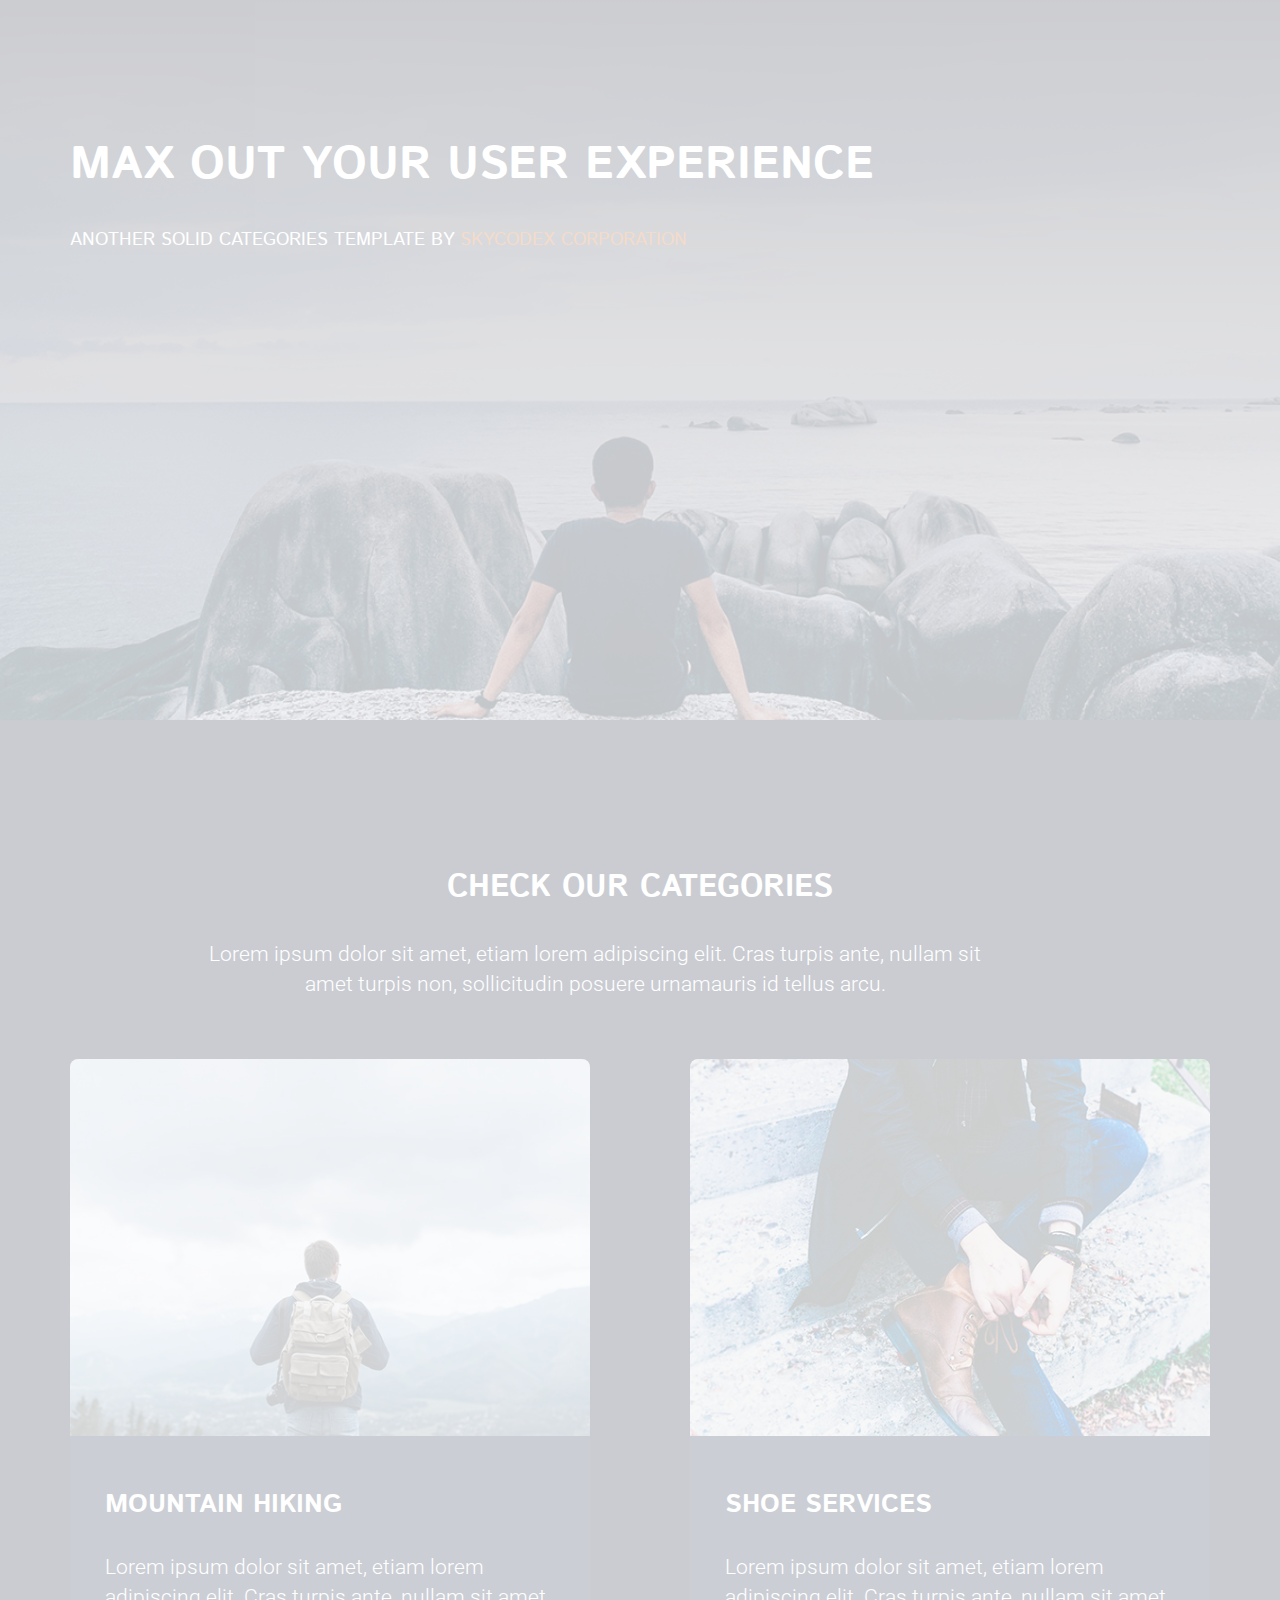
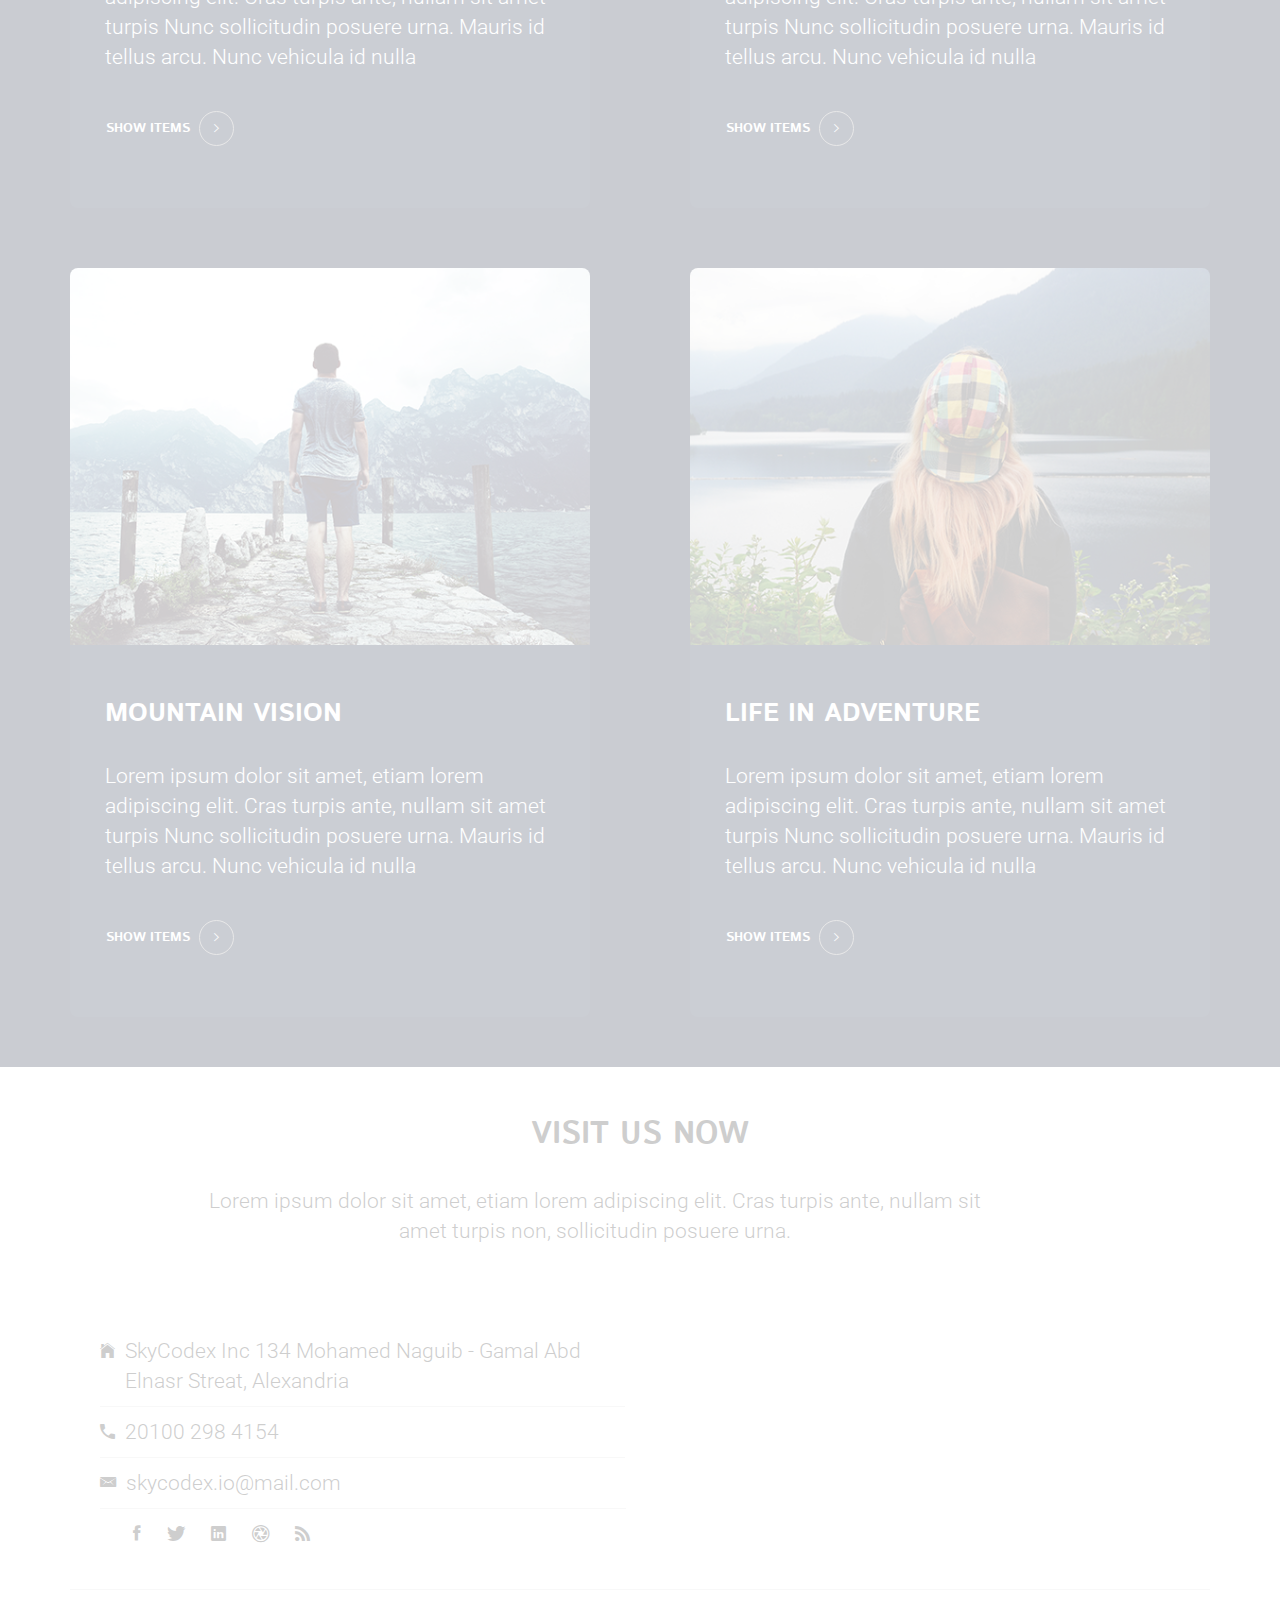
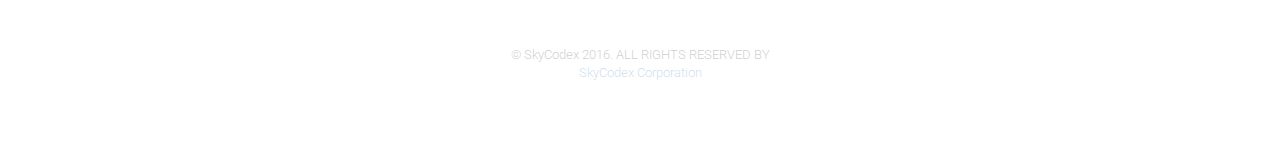
<file: index.html>
<!DOCTYPE html>
<html lang="en">
	<head>
		<meta charset="utf-8">
		<meta http-equiv="X-UA-Compatible" content="IE=edge">
		<meta name="viewport" content="width=device-width, initial-scale=1">
		<title>Solid Template</title>
		<link href="assets/css/bootstrap.min.css" rel="stylesheet">
		<link rel="stylesheet" href="assets/css/ionicons.min.css">
		<link href="https://fonts.googleapis.com/css?family=Istok+Web:400,400i,700,700i" rel="stylesheet">
		<link href="https://fonts.googleapis.com/css?family=Roboto:300,300i,400" rel="stylesheet">
		<link href="https://fonts.googleapis.com/css?family=PT+Sans" rel="stylesheet">
		<link href="assets/css/main.css" rel="stylesheet">
	</head>
	<body>
		<div id="preloader"></div>
		<div class="body-content" style="display:none;">
			<div class="navbar-solid-state">
			</div>
			<section id="banner">
				<div class="container">
					<div class="row">
						<div class="col-md-12">
							<h2>MAX OUT YOUR USER EXPERIENCE</h2>
						</div>
					</div>
					<div class="row">
						<div class="col-md-12">
							<p>ANOTHER SOLID CATEGORIES TEMPLATE BY <a href="https://skycodexio.wixsite.com/skycodex" style="color: chocolate;">SKYCODEX CORPORATION</a></p>
						</div>
					</div>
				</div>
			</section>
			<section id="four">
				<div class="container">
					<div class="four-top">
						<div class="section-heading">
							<div class="title">
								<div class="row">
									<div class="col-md-12">
										<h2>CHECK OUR CATEGORIES</h2>
									</div>
								</div>
							</div>
							<div class="subtitle">
								<div class="row">
									<div class="col-md-9 col-md-offset-1">
										<p>
											Lorem ipsum dolor sit amet, etiam lorem adipiscing elit. Cras turpis ante, nullam sit amet turpis non, sollicitudin posuere urnamauris id tellus arcu.
										</p>
									</div>
								</div>
							</div>
						</div>
					</div>
				</div>
				<div class="container">
					<div class="row">
						<div class="col-md-6">
							<div class="four-features four-features-left-bottom">
								<div class="features-img">
									<img src="assets/images/07.jpg" alt="Responsive image" class="img-responsive">
								</div>
								<div class="features-content">
									<h3>MOUNTAIN HIKING</h3>
									<p>
										Lorem ipsum dolor sit amet, etiam lorem adipiscing elit. Cras turpis ante, nullam sit amet turpis Nunc sollicitudin posuere urna. Mauris id tellus arcu. Nunc vehicula id nulla
									</p>
									<a href="elements.html" class="btn btn-learn-more">
										SHOW ITEMS <i class="ion-ios-arrow-right"></i></a>
								</div>
							</div>
						</div>
						<div class="col-md-6">
							<div class="four-features four-features-right-bottom">
								<img src="assets/images/08.jpg" alt="Responsive image" class="img-responsive">
								<div class="features-content">
									<h3>SHOE SERVICES</h3>
									<p>
										Lorem ipsum dolor sit amet, etiam lorem adipiscing elit. Cras turpis ante, nullam sit amet turpis Nunc sollicitudin posuere urna. Mauris id tellus arcu. Nunc vehicula id nulla
									</p>
									<a href="elements.html" class="btn btn-learn-more">
										SHOW ITEMS <i class="ion-ios-arrow-right"></i></a>
								</div>
							</div>
						</div>
					</div>
					<div class="row">
						<div class="col-md-6">
							<div class="four-features four-features-left-top">
								<img src="assets/images/09.jpg"  alt="Responsive image" class="img-responsive">
								<div class="features-content">
									<h3>MOUNTAIN VISION</h3>
									<p>
										Lorem ipsum dolor sit amet, etiam lorem adipiscing elit. Cras turpis ante, nullam sit amet turpis Nunc sollicitudin posuere urna. Mauris id tellus arcu. Nunc vehicula id nulla
									</p>
									<a href="elements.html" class="btn btn-learn-more">
									SHOW ITEMS <i class="ion-ios-arrow-right"></i>
									</a>
								</div>
							</div>
						</div>
						<div class="col-md-6">
							<div class="four-features four-features-right-top">
								<img src="assets/images/10.jpg" alt="Responsive image" class="img-responsive">
								<div class="features-content">
									<h3>LIFE IN ADVENTURE</h3>
									<p>
										Lorem ipsum dolor sit amet, etiam lorem adipiscing elit. Cras turpis ante, nullam sit amet turpis Nunc sollicitudin posuere urna. Mauris id tellus arcu. Nunc vehicula id nulla
									</p>
									<a href="elements.html" class="btn btn-learn-more">
									SHOW ITEMS <i class="ion-ios-arrow-right"></i>
									</a>
								</div>
							</div>
						</div>
					</div>
				</div>
			</section>
			<section id="footer">
				<div class="container">
					<div class="footer-top">
						<div class="section-heading">
							<div class="title">
								<div class="row">
									<div class="col-md-12">
										<h2>VISIT US NOW</h2>
									</div>
								</div>
							</div>
							<div class="subtitle">
								<div class="row">
									<div class="col-md-9 col-md-offset-1">
										<p>
											Lorem ipsum dolor sit amet, etiam lorem adipiscing elit. Cras turpis ante, nullam sit amet turpis non, sollicitudin posuere urna.
										</p>
									</div>
								</div>
							</div>
						</div>
					</div>
					<div class="footer-features">
						<div class="row">
							<div class="col-md-6">
								<div class="footer-list">
									<ul class="list-unstyled">
										<li class="list-table">
											<i class="ion-ios-home"></i>
											<p>SkyCodex Inc 134 Mohamed Naguib - Gamal Abd Elnasr Streat, Alexandria</p>
										</li>
										<li class="list-table">
											<i class="ion-android-call"></i>
											<p>20100 298 4154</p>
										</li>
										<li class="list-table">
											<i class="ion-email"></i>
											<p>skycodex.io@mail.com</p>
										</li>
									</ul>
									<div class="list-solid-state">
										<ul class="list-inline">
											<li>
												<a href=""><i class="ion-social-facebook icon-facebook"></i></a>
											</li>
											<li>
												<a href=""><i class="ion-social-twitter icon-twitter"></i></a>
											</li>
											<li>
												<a href=""><i class="ion-social-linkedin icon-linkedin"></i></a>
											</li>
											<li>
												<i class="ion-aperture icon-aperture"></i>
											</li>
											<li>
												<i class="ion-social-rss icon-rss"></i>
											</li>
										</ul>
									</div>
								</div>
							</div>
						</div>
					</div>
					<div class="footer-bottom">
						<div class="row">
							<div class="col-md-12">
								<p>&copy; SkyCodex 2016. ALL RIGHTS RESERVED BY</br><a href="https://skycodexio.wixsite.com/skycodex">SkyCodex Corporation</a></p>
							</div>
						</div>
					</div>
				</div>
			</section>
		</div>
		<script src="assets/js/jquery.min.js"></script>
		<script src="assets/js/bootstrap.min.js"></script>
		<script src="assets/js/main.js"></script>
	</body>
</html>
</file>
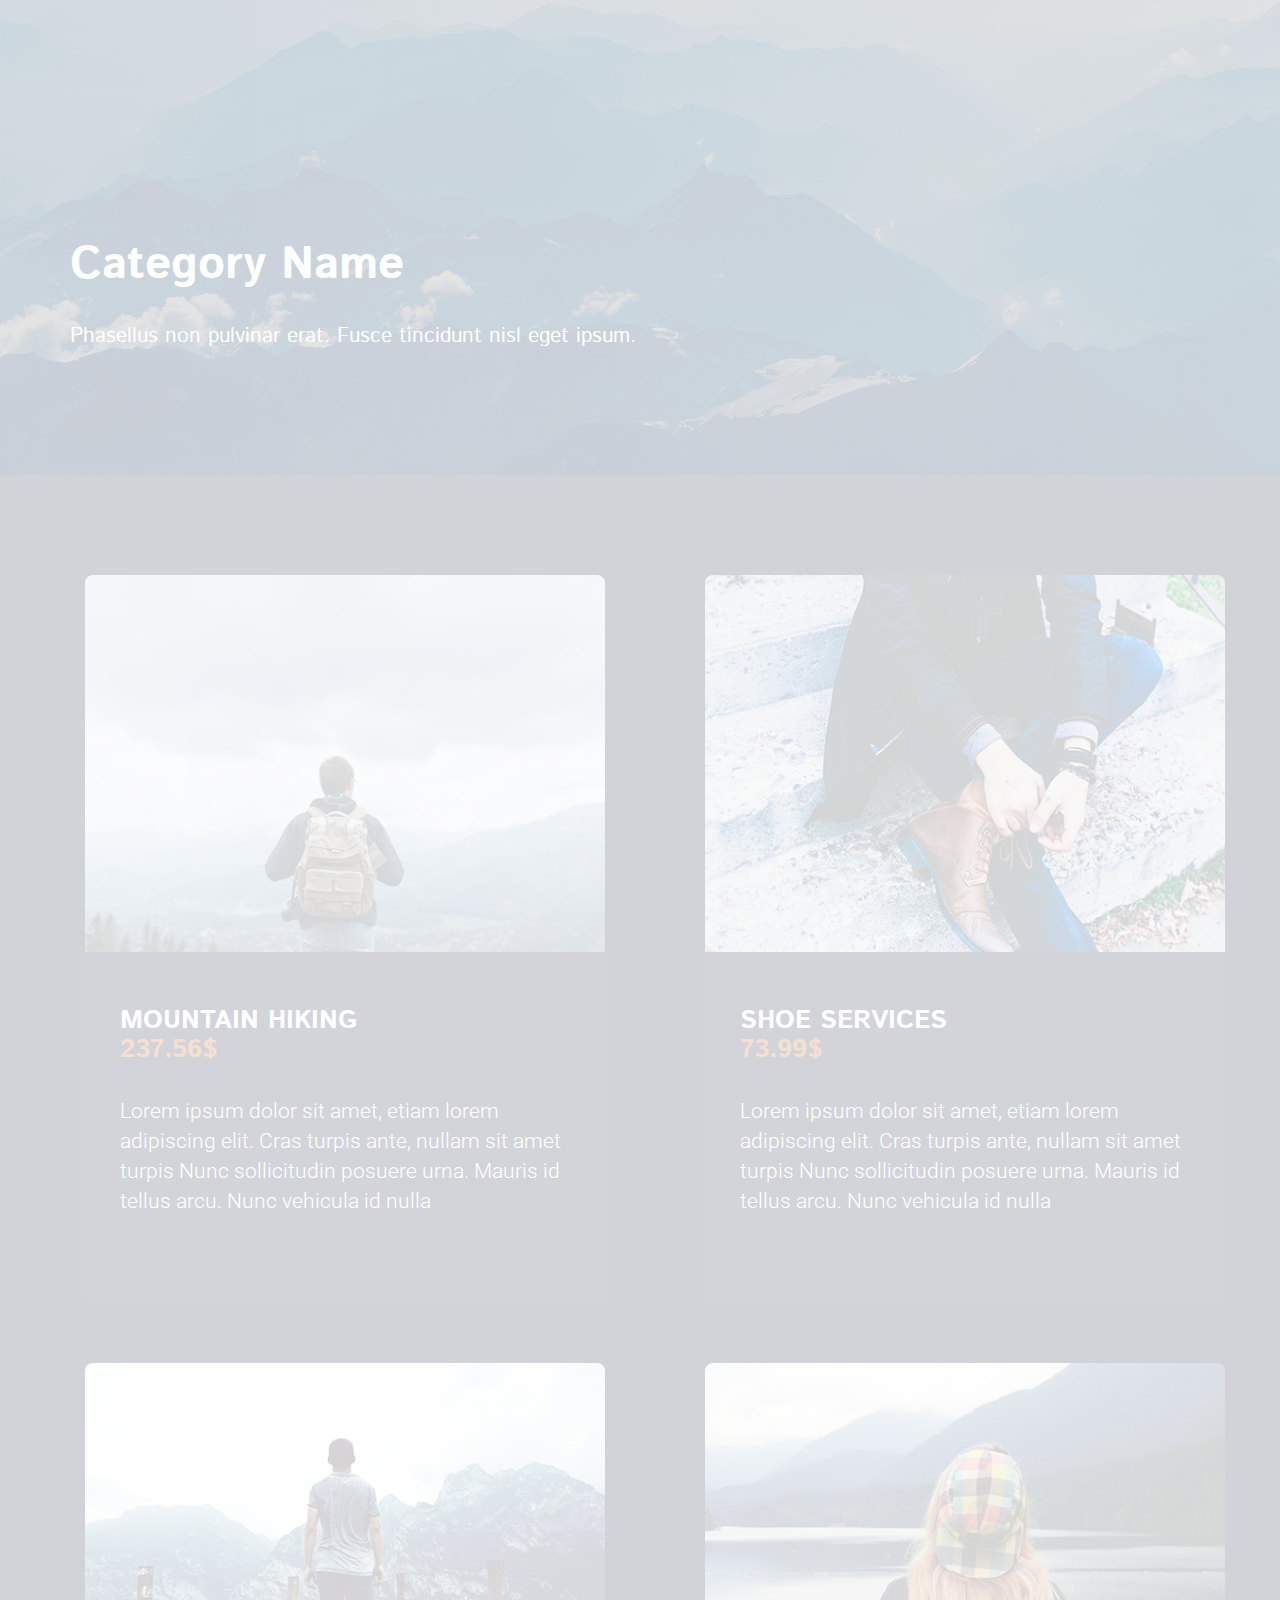
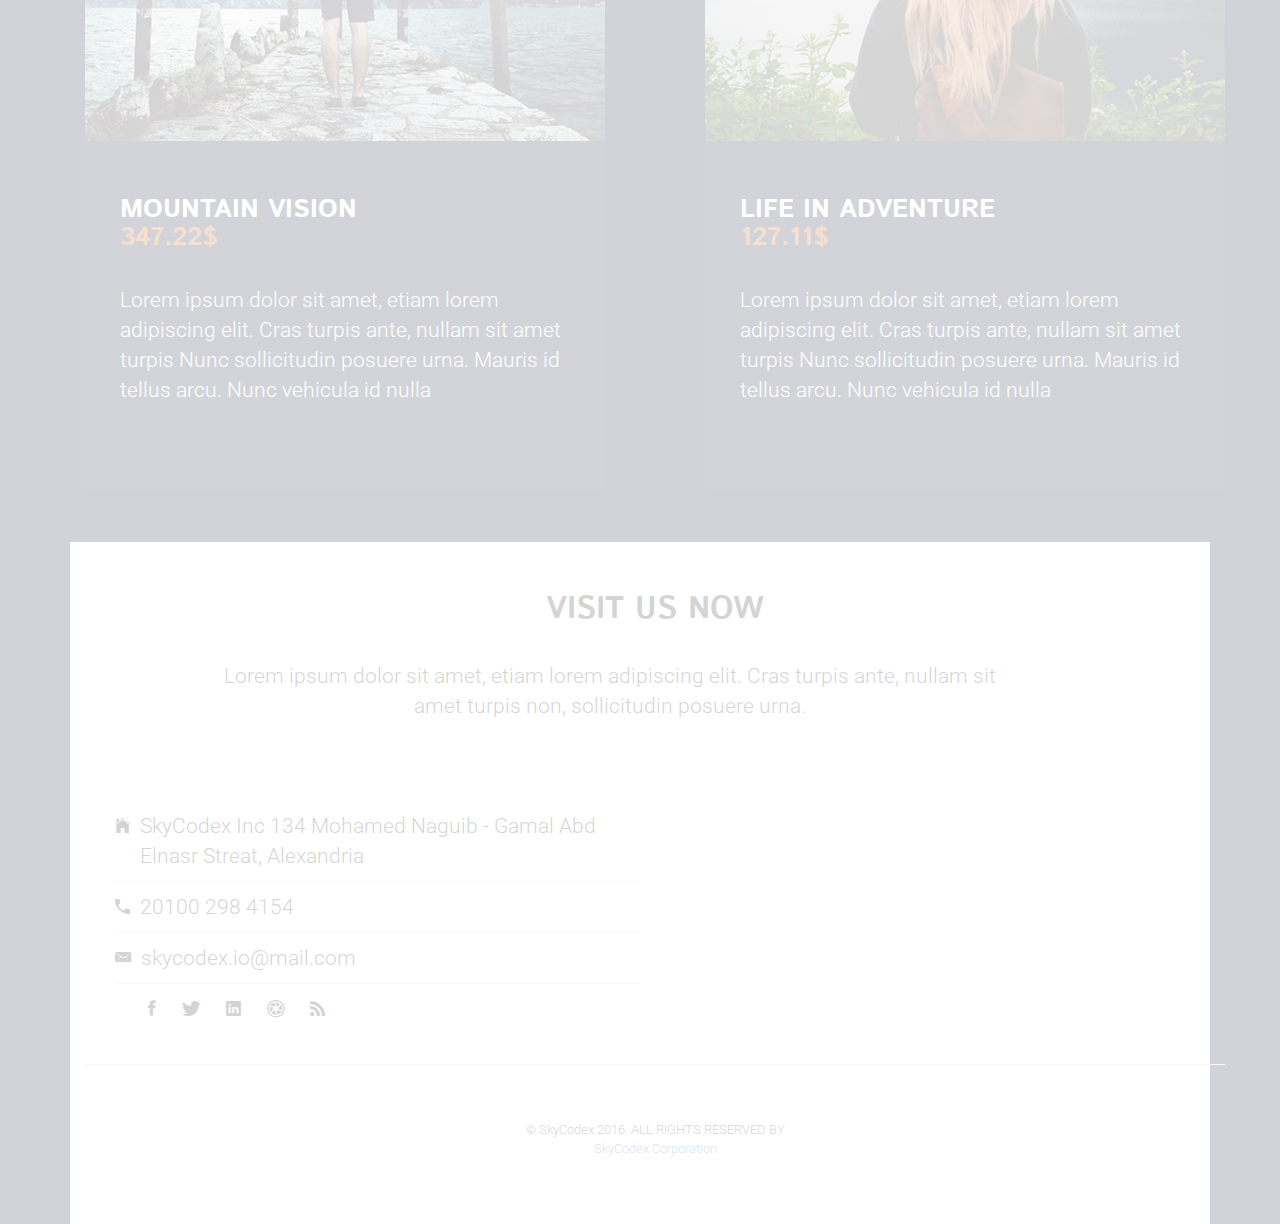
<file: elements.html>
<!DOCTYPE html>
<html lang="en">
	<head>
		<meta charset="utf-8">
		<meta http-equiv="X-UA-Compatible" content="IE=edge">
		<meta name="viewport" content="width=device-width, initial-scale=1">
		<title>Solid Template</title>
		<link href="assets/css/bootstrap.min.css" rel="stylesheet">
		<link rel="stylesheet" href="assets/css/ionicons.min.css">
		<link href="https://fonts.googleapis.com/css?family=Istok+Web:400,400i,700,700i" rel="stylesheet">
		<link href="https://fonts.googleapis.com/css?family=Roboto:300,300i,400,400i,700" rel="stylesheet">
		<link href="https://fonts.googleapis.com/css?family=PT+Sans" rel="stylesheet">
		<link href="assets/css/main.css" rel="stylesheet">
	</head>
	<body>
		<div id="preloader"></div>
		<div class="body-content" style="display:none;">
			<div id="elements-page-wrapper">
				<div class="navbar-solid-state">
				</div>
				<section id="element-header" class="elements-header">
					<div class="overlay"></div>
					<div class="container">
						<div class="row">
							<div class="header-design">
								<div class="col-md-12">
									<h1 class="elements-h">Category Name</h1>
								</div>
								<div class="col-md-12">
									<P>
										Phasellus non pulvinar erat. Fusce tincidunt nisl eget ipsum.
									</P>
								</div>
							</div>
						</div>
					</div>
				</section>
				<section class="elements-two">
					<div class="container">	
				<section id="four">
					<div class="container">
						<div class="row">
							<div class="col-md-6">
								<div class="four-features four-features-left-bottom">
									<div class="features-img">
										<img src="assets/images/07.jpg" alt="Responsive image" class="img-responsive">
									</div>
									<div class="features-content">
										<h3 style="margin-bottom: 0%;">MOUNTAIN HIKING</h3>
										<h3 style="color: chocolate;">237.56$</h3>
										<p>
											Lorem ipsum dolor sit amet, etiam lorem adipiscing elit. Cras turpis ante, nullam sit amet turpis Nunc sollicitudin posuere urna. Mauris id tellus arcu. Nunc vehicula id nulla
										</p>
									</div>
								</div>
							</div>
							<div class="col-md-6">
								<div class="four-features four-features-right-bottom">
									<img src="assets/images/08.jpg" alt="Responsive image" class="img-responsive">
									<div class="features-content">
										<h3 style="margin-bottom: 0%;">SHOE SERVICES</h3>
										<h3 style="color: chocolate;">73.99$</h3>
										<p>
											Lorem ipsum dolor sit amet, etiam lorem adipiscing elit. Cras turpis ante, nullam sit amet turpis Nunc sollicitudin posuere urna. Mauris id tellus arcu. Nunc vehicula id nulla
										</p>
									</div>
								</div>
							</div>
						</div>
						<div class="row">
							<div class="col-md-6">
								<div class="four-features four-features-left-top">
									<img src="assets/images/09.jpg" alt="Responsive image" class="img-responsive">
									<div class="features-content">
										<h3 style="margin-bottom: 0%;">MOUNTAIN VISION</h3>
										<h3 style="color: chocolate;">347.22$</h3>
										<p>
											Lorem ipsum dolor sit amet, etiam lorem adipiscing elit. Cras turpis ante, nullam sit amet turpis Nunc sollicitudin posuere urna. Mauris id tellus arcu. Nunc vehicula id nulla
										</p>
									</div>
								</div>
							</div>
							<div class="col-md-6">
								<div class="four-features four-features-right-top">
									<img src="assets/images/10.jpg" alt="Responsive image" class="img-responsive">
									<div class="features-content">
										<h3 style="margin-bottom: 0%;">LIFE IN ADVENTURE</h3>
										<h3 style="color: chocolate;">127.11$</h3>
										<p>
											Lorem ipsum dolor sit amet, etiam lorem adipiscing elit. Cras turpis ante, nullam sit amet turpis Nunc sollicitudin posuere urna. Mauris id tellus arcu. Nunc vehicula id nulla
										</p>
									</div>
								</div>
							</div>
						</div>
					</div>
				</section>
				<section id="footer">
					<div class="container">
						<div class="footer-top">
							<div class="section-heading">
								<div class="title">
									<div class="row">
										<div class="col-md-12">
											<h2>VISIT US NOW</h2>
										</div>
									</div>
								</div>
								<div class="subtitle">
									<div class="row">
										<div class="col-md-9 col-md-offset-1">
											<p>
												Lorem ipsum dolor sit amet, etiam lorem adipiscing elit. Cras turpis ante, nullam sit amet turpis non, sollicitudin posuere urna.
											</p>
										</div>
									</div>
								</div>
							</div>
						</div>
						<div class="footer-features">
							<div class="row">
								<div class="col-md-6">
									<div class="footer-list">
										<ul class="list-unstyled">
											<li class="list-table">
												<i class="ion-ios-home"></i>
												<p>SkyCodex Inc 134 Mohamed Naguib - Gamal Abd Elnasr Streat, Alexandria</p>
											</li>
											<li class="list-table">
												<i class="ion-android-call"></i>
												<p>20100 298 4154</p>
											</li>
											<li class="list-table">
												<i class="ion-email"></i>
												<p>skycodex.io@mail.com</p>
											</li>
										</ul>
										<div class="list-solid-state">
											<ul class="list-inline">
												<li>
													<a href=""><i class="ion-social-facebook icon-facebook"></i></a>
												</li>
												<li>
													<a href=""><i class="ion-social-twitter icon-twitter"></i></a>
												</li>
												<li>
													<a href=""><i class="ion-social-linkedin icon-linkedin"></i></a>
												</li>
												<li>
													<i class="ion-aperture icon-aperture"></i>
												</li>
												<li>
													<i class="ion-social-rss icon-rss"></i>
												</li>
											</ul>
										</div>
									</div>
								</div>
							</div>
						</div>
						<div class="footer-bottom">
							<div class="row">
								<div class="col-md-12">
									<p>&copy; SkyCodex 2016. ALL RIGHTS RESERVED BY</br><a href="https://skycodexio.wixsite.com/skycodex" target="_blank">SkyCodex Corporation</a></p>
								</div>
							</div>
						</div>
					</div>
				</section>
			</div>
		</div>
		<script src="assets/js/jquery.min.js"></script>
		<script src="assets/js/bootstrap.min.js"></script>
		<script src="assets/js/main.js"></script>
	</body>
</html>
</file>
<file: assets/css/main.css>
* {
	outline: none !important;
}

body.page-loaded {
	color: #ffffff;
}

h1,
h2,
h3,
h4,
h5,
h6 {
	margin-top: 0px;
	margin-bottom: 0px;
}

#banner {
	-webkit-transition: all 0.4s ease-in-out;
	-moz-transition: all 0.4s ease-in-out;
	-ms-transition: all 0.4s ease-in-out;
	-o-transition: all 0.4s ease-in-out;
	transition: all 0.4s ease-in-out;
	background-image: linear-gradient(to top, rgba(46, 49, 65, 0), rgba(46, 49, 65, 1)), url(../images/01_header_image.jpg);
	background-size: auto, cover;
	background-attachment: fixed;
	background-position: center, center;
	background-repeat: no-repeat;
	padding: 10em 0 4.75em 0;
	height: 80vh;
	color: #ffffff;
}

#banner a {
	color: #ffffff;
}

.color-white {
	color: white;
}

.btn-banner {
	-webkit-transition: all 0.4s ease-in-out;
	-moz-transition: all 0.4s ease-in-out;
	-ms-transition: all 0.4s ease-in-out;
	-o-transition: all 0.4s ease-in-out;
	transition: all 0.4s ease-in-out;
	background-color: transparent;
	border: 1px solid #ffffff;
	color: #ffffff;
	font-family: 'Istok Web', sans-serif;
	font-weight: 700;
	font-size: 13px;
	border-radius: 50px;
	padding: 18px 43px;
}

#one h2,
#one p {
	text-align: right;
}

#one a,
#three a {
	float: right;
}

#two {
	background-color: #242d44;
	color: #ffffff;
}

#four {
	background-color: #242d44;
	color: #ffffff;
	padding-top: 100px;
	padding-bottom: 50px;
}

.four-features {
	background-color: #29344e;
	border-radius: 8px;
	/*	margin: 30px 35px;*/
}

.four-features.four-features-left-bottom {
	margin: 0 35px 30px 0;
}

.four-features.four-features-right-bottom {
	margin: 0 0 30px 35px;
}

.four-features.four-features-left-top {
	margin: 30px 35px 0 0;
}

.four-features.four-features-right-top {
	margin: 30px 0 0 35px;
}

.four-features img {
	border-radius: 8px 8px 0 0;
}

@media (min-width: 598px) and (max-width: 992px) {
	.four-features img {
		border-radius: 0;
		display: block;
		margin: 0px auto;
	}

	.four-features .features-content h3 {
		text-align: center;
	}
}

@media (max-width: 991px) {
	.four-features.four-features-left-bottom {
		margin: 60px 0;
	}

	.four-features.four-features-right-bottom {
		margin: 0 0;
	}

	.four-features.four-features-left-top {
		margin: 60px 0;
	}

	.four-features.four-features-right-top {
		margin: 0 0;
	}
}


.four-features .features-content {
	padding: 55px 35px;
}

.footer-features {
	padding: 30px;
	border-bottom: 1px solid #dfdfdf;
}

textarea {
	resize: none;
}

.form-footer {
	border-radius: 15px;
}

.btn-solid-state {
	-webkit-transition: all 0.4s ease-in-out;
	-moz-transition: all 0.4s ease-in-out;
	-ms-transition: all 0.4s ease-in-out;
	-o-transition: all 0.4s ease-in-out;
	transition: all 0.4s ease-in-out;
	background-color: #242d44;
	color: #ffffff;
	border-radius: 25px;
	font-family: 'Roboto', sans-serif;
	font-weight: 300;
	text-transform: uppercase;
}

.btn-solid-state:focus,
.btn-solid-state:hover {
	border: 1px solid #242d44;
	color: #242d44;
	border-radius: 25px;
	font-family: 'Roboto', sans-serif;
	font-weight: 300;
	text-transform: uppercase;
	background-color: transparent;
}

.one-features,
.two-features,
.three-features {
	padding: 50px 0;
}

#three h2,
#three p {
	text-align: right;
}

.four-top {
	padding: 50px;
	text-align: center;
}

.footer-top {
	padding: 50px;
	text-align: center;
}

/*.subtitle p {
	padding: 5px 120px;
}*/

i.ion-ios-arrow-right {
	-moz-transition: background-color 0.2s ease-in-out;
	-webkit-transition: background-color 0.2s ease-in-out;
	-ms-transition: background-color 0.2s ease-in-out;
	transition: all 0.4s ease-in-out;
	border-radius: 50%;
	border: solid 1px #9f9f9f;
	display: inline-block;
	height: 35px;
	line-height: 35px;
	margin-left: 5px;
	text-align: center;
	vertical-align: middle;
	width: 35px;
}

h1,
h2,
h3,
h4,
h5,
h6 {
	font-family: 'Istok Web', sans-serif;
	font-weight: 700;
}

p {
	font-family: 'Roboto', sans-serif;
	font-weight: 300;
	font-size: 21px;
}

#banner p {
	font-family: 'Istok Web', sans-serif;
	font-weight: 400;
	font-size: 18px;
}

.btn-learn-more {
	-webkit-transition: all 0.4s ease-in-out;
	-moz-transition: all 0.4s ease-in-out;
	-ms-transition: all 0.4s ease-in-out;
	-o-transition: all 0.4s ease-in-out;
	transition: all 0.4s ease-in-out;
	font-family: 'Istok Web', sans-serif;
	font-weight: 700;
	font-size: 13px;
}

#two .btn-learn-more,
#four .btn-learn-more {
	-webkit-transition: all 0.4s ease-in-out;
	-moz-transition: all 0.4s ease-in-out;
	-ms-transition: all 0.4s ease-in-out;
	-o-transition: all 0.4s ease-in-out;
	transition: all 0.4s ease-in-out;
	color: #ffffff;
	padding-left: 0px;
}

#three .btn-learn-more,
#one .btn-learn-more {
	-webkit-transition: all 0.2s ease-in-out;
	-moz-transition: all 0.2s ease-in-out;
	-ms-transition: all 0.2s ease-in-out;
	-o-transition: all 0.2s ease-in-out;
	transition: all 0.2s ease-in-out;
	color: black;
	font-size: 13px;
	padding-right: 0px;
}

#three .btn-learn-more i.ion-ios-arrow-right:hover,
#one .btn-learn-more i.ion-ios-arrow-right:hover {
	background-color: #242d44;
	color: #ffffff;
}

#two .btn-learn-more i.ion-ios-arrow-right:hover,
#four .btn-learn-more i.ion-ios-arrow-right:hover {
	background-color: #ffffff;
	color: #242d44;
}

.btn-expand-all {
	-webkit-transition: all 0.4s ease-in-out;
	-moz-transition: all 0.4s ease-in-out;
	-ms-transition: all 0.4s ease-in-out;
	-o-transition: all 0.4s ease-in-out;
	transition: all 0.4s ease-in-out;
	background-color: #242d44;
	border: 1px solid #ffffff;
	border-radius: 20px;
	color: #ffffff;
	font-family: 'Istok Web', sans-serif;
	font-weight: 700;
	padding: 5px 18px 5px 18px;
	margin-top: 85px;
}

.btn-expand-all:hover,
.btn-expand-all:focus {
	background-color: #ffffff;
	border: 1px solid #ffffff;
	border-radius: 20px;
	color: #242d44;
	font-family: 'Istok Web', sans-serif;
	font-weight: 700;
	padding: 5px 18px 5px 18px;
	margin-top: 85px;
}

.four-full {
	padding-bottom: 50px;
}

#banner h2 {
	font-size: 46px;
	margin-bottom: 37px;
}

#banner p {
	font-size: 18px;
	margin-bottom: 29px;
}

h2 {
	font-size: 31px;
}

h3 {
	font-size: 26px;
}


.section-heading .title h2 {
	margin-bottom: 35px;
}

.section-highlight {
	padding-top: 40px;
}

.section-details {
	padding-top: 70px;
	padding-bottom: 60px;
}

.section-details p {
	padding-bottom: 60px;
}

.four-features .features-content h3 {
	margin-bottom: 32px;
}

.four-features .features-content p {
	margin-bottom: 32px;
}

.footer-bottom p {
	text-align: center;
	font-family: 'Roboto', sans-serif;
	font-weight: 300;
	font-size: 13px;
	color: #333333;
}

.footer-bottom {
	margin: 56px 0 56px 0;
}

.list-solid-state {
	margin-left: 15px;
}

.navbar-solid-state {
	background-color: transparent;
	color: rgb(255, 255, 255);
	position: fixed;
	height: auto;
	z-index: 1;
	padding: 26px 0px;
	width: 100%;
}

.navbar-btn-solid-state {
	background-color: transparent;
	text-transform: uppercase;
	border-radius: 0;
	border: 1px solid #ffffff;
	font-family: 'PT Sans', sans-serif;
	font-weight: 400;
	margin-left: 10px;
}

.navbar-btn-solid-state:hover,
.navbar-btn-solid-state:focus {
	font-size: 15px;
	color: #ffffff;
}


.btn-banner:hover {
	background-color: #52313f;
	border: 1px solid #52313f;
}

.pop-up-solid-state {
	margin: auto;
	width: 50%;
	border: 3px solid green;
	padding: 10px;
}

/*============================   menu pop-up ========================*/

body.is-menu-visible #page-wrapper {
	-moz-filter: blur(1.5px);
	-webkit-filter: blur(1.5px);
	-ms-filter: blur(1.5px);
	filter: blur(1.5px);
}

body.is-menu-visible #menu {
	-moz-pointer-events: auto;
	-webkit-pointer-events: auto;
	-ms-pointer-events: auto;
	pointer-events: auto;
	opacity: 1;
	visibility: visible;
}

body.is-menu-visible #menu .inner {
	-moz-transform: translateY(0);
	-webkit-transform: translateY(0);
	-ms-transform: translateY(0);
	transform: translateY(0);
	opacity: 1;
}

#header nav {
	font-family: Raleway, Helvetica, sans-serif;
	font-size: 0.8em;
	font-weight: 700;
	height: 3em;
	letter-spacing: 0.1em;
	line-height: 3em;
	position: absolute;
	right: 0.7em;
	text-transform: uppercase;
	top: 0.7em;
}

#header nav a {
	border: 0;
	display: inline-block;
	padding: 0 1em;
}

#header nav a:before {
	float: right;
	margin-left: 0.75em;
}

#header nav a[href="#menu"] {
	text-decoration: none;
	-webkit-transition: all 0.4s ease-in-out;
	-moz-transition: all 0.4s ease-in-out;
	-ms-transition: all 0.4s ease-in-out;
	-o-transition: all 0.4s ease-in-out;
	transition: all 0.4s ease-in-out;
	border-radius: 0;
	border: 1px solid #ffffff;
	padding: 0 1.35em;
}

#header nav a[href="#menu"]:before {
	-moz-osx-font-smoothing: grayscale;
	-webkit-font-smoothing: antialiased;
	font-family: FontAwesome;
	font-style: normal;
	font-weight: normal;
	text-transform: none !important;
}

#header nav a[href="#menu"]:before {
	/*content: '\f0c9';*/
}

#header nav a[href="#menu"]:hover {
	background-color: rgba(255, 255, 255, 0.025);
}

#header nav a[href="#menu"]:active {
	background-color: rgba(255, 255, 255, 0.075);
}

#page-wrapper {
	-moz-transition: -moz-filter 0.25s ease;
	-webkit-transition: -webkit-filter 0.25s ease;
	-ms-transition: -ms-filter 0.25s ease;
	transition: filter 0.25s ease;
}

#menu {
	-moz-align-items: center;
	-webkit-align-items: center;
	-ms-align-items: center;
	align-items: center;
	display: -moz-flex;
	display: -webkit-flex;
	display: -ms-flex;
	display: flex;
	-moz-justify-content: center;
	-webkit-justify-content: center;
	-ms-justify-content: center;
	justify-content: center;
	-moz-pointer-events: none;
	-webkit-pointer-events: none;
	-ms-pointer-events: none;
	pointer-events: none;
	-moz-transition: opacity 0.35s ease, visibility 0.35s;
	-webkit-transition: opacity 0.35s ease, visibility 0.35s;
	-ms-transition: opacity 0.35s ease, visibility 0.35s;
	transition: opacity 0.35s ease, visibility 0.35s;
	-moz-user-select: none;
	-webkit-user-select: none;
	-ms-user-select: none;
	user-select: none;
	-webkit-tap-highlight-color: transparent;
	background: rgba(46, 49, 65, 0.8);
	cursor: default;
	height: 100%;
	left: 0;
	opacity: 0;
	position: fixed;
	text-align: center;
	top: 0;
	visibility: hidden;
	width: 100%;
}

#menu .inner {
	padding: 2.5em 1.5em 0.5em 1.5em;
	-moz-transform: translateY(0.5em);
	-webkit-transform: translateY(0.5em);
	-ms-transform: translateY(0.5em);
	transform: translateY(0.5em);
	-moz-transition: opacity 0.35s ease, -moz-transform 0.35s ease;
	-webkit-transition: opacity 0.35s ease, -webkit-transform 0.35s ease;
	-ms-transition: opacity 0.35s ease, -ms-transform 0.35s ease;
	transition: opacity 0.35s ease, transform 0.35s ease;
	-webkit-overflow-scrolling: touch;
	background: #4c5c96;
	border-radius: 5px;
	display: block;
	max-width: 100%;
	opacity: 0;
	position: relative;
	width: 20em;
	height: 350px;
}

#menu h2 {
	color: #ffffff;
	border-bottom: solid 2px rgba(255, 255, 255, 0.125);
	padding-bottom: 1em;
}

#menu .close {
	background-image: url("../images/close.svg");
	background-position: 75% 25%;
	background-repeat: no-repeat;
	background-size: 2em 2em;
	border: 0;
	content: '';
	display: block;
	height: 4em;
	overflow: hidden;
	position: absolute;
	right: 0;
	text-align: center;
	text-indent: 4em;
	top: 0;
	width: 4em;
}

#menu .links {
	list-style: none;
	margin-bottom: 1.5em;
	padding: 0;
}

#menu .links li {
	padding: 0;
}

#menu .links li a {
	border-radius: 5px;
	border: 0;
	display: block;
	font-family: Raleway, Helvetica, sans-serif;
	font-size: 14px;
	font-weight: 200;
	letter-spacing: 0.1em;
	line-height: 1.85em;
	padding: 0.75em 0;
	text-transform: uppercase;
	color: #ffffff;
}

#menu .links li a:hover {
	background: #45558d;
}

/*=-=-=-==-  page loading  -=-==-=-==*/

/*body.is-loading #banner .logo {
	-moz-transform: translateY(0.5em);
	-webkit-transform: translateY(0.5em);
	-ms-transform: translateY(0.5em);
	transform: translateY(0.5em);
	opacity: 0;
}

body.is-loading #banner h2 {
	opacity: 0;
	-moz-transform: translateX(0.25em);
	-webkit-transform: translateX(0.25em);
	-ms-transform: translateX(0.25em);
	transform: translateX(0.25em);
	-moz-filter: blur(2px);
	-webkit-filter: blur(2px);
	-ms-filter: blur(2px);
	filter: blur(2px);
}

body.is-loading #banner p {
	opacity: 0;
	-moz-transform: translateX(0.5em);
	-webkit-transform: translateX(0.5em);
	-ms-transform: translateX(0.5em);
	transform: translateX(0.5em);
	-moz-filter: blur(2px);
	-webkit-filter: blur(2px);
	-ms-filter: blur(2px);
	filter: blur(2px);
}*/

#one {
	background-color: #ffffff;
}

#three {
	background-color: #ffffff;
}

#footer {
	background-color: #ffffff;
}

.a-menu {
	color: #ffffff;
	font-family: 'PT Sans', sans-serif;
	font-weight: 400;
	font-size: 14px;
	text-transform: uppercase;
}

.a-transparent,
.a-transparent:hover,
.a-transparent:focus {
	color: transparent;
	font-size: 26px;
	padding-left: 15px;
	font-family: 'Istok Web', sans-serif;
	font-weight: 700;
}

.a-menu:hover,
.a-menu:focus {
	color: #ffffff;
	text-transform: uppercase;
	opacity: 0.7;
}

#elements-page-wrapper {
	background-color: #242d44;
}

.elements-h {
	font-family: 'Istok Web', sans-serif;
	font-weight: 700;
	font-size: 36px;
	color: #ffffff;
}

.elements-header {
	background-image: url(../images/02_element_header.jpg);
	height: 475px;
	background-position-y: -300px;
	background-position-x: -500px;
	position: relative;
}

.header-design {
	margin-top: 240px;
	color: #ffffff;
	opacity: 1;
}

.header-design h1 {
	margin-bottom: 30px;
	font-family: 'Istok Web', sans-serif;
	font-weight: 700;
	font-size: 46px;
}

.header-design p {
	font-family: 'Istok Web', sans-serif;
	font-weight: 400;
	font-size: 21px;
}

.overlay {
	position: absolute;
	width: 100%;
	top: 0;
	height: 100%;
	background: rgba(0, 0, 0, 0.5);
}

.elements-one-design {
	color: #ffffff;
	margin-top: 130px;
}

.elements-one-design h1 {
	margin-bottom: 25px;
	font-family: 'Istok Web', sans-serif;
	font-weight: 700;
	line-height: 44.82px;
}

.elements-one-design p {
	font-family: 'Roboto', sans-serif;
	font-weight: 400;
	font-size: 15px;
	line-height: 27px;
}

.elements-blockquote {
	color: #ffffff;
}

.elements-blockquote h1 {
	margin-top: 87px;
	margin-bottom: 32px;
	font-family: 'Istok Web', sans-serif;
	font-weight: 700;
	line-height: 44.82px;

}

.elements-blockquote p {
	font-family: 'Roboto', sans-serif;
	font-weight: 400;
	font-style: italic;
	padding: 15px;
	border-left: 2px solid #ffffff;
	font-size: 18px;
	line-height: 30px;
}

.elements-list {
	color: #ffffff;
}

.elements-list h1 {
	margin-top: 85px;
	font-family: 'Istok Web', sans-serif;
	font-weight: 700;
	line-height: 44.82px;
	margin-bottom: 50px;
}

.elements-list p {
	font-family: 'Roboto', sans-serif;
	font-weight: 300;
	font-size: 15px;
	line-height: 27px;
	margin-bottom: 57px;
}

.elements-list ul li {
	list-style: none;
	font-family: 'Roboto', sans-serif;
	font-weight: 700;
	font-size: 15px;
	line-height: 38px;
	list-style-type: square;
}

.elements-list ol li {
	font-family: 'Roboto', sans-serif;
	font-weight: 700;
	font-size: 15px;
	line-height: 38px;
}

.elements-list li i {
	padding-right: 25px;
}

.preformatted {
	color: #ffffff;
	margin-top: 125px;
}

.preformatted-inside pre {
	color: #ffffff;
	background-color: #363d51;
	border: none;
	border-radius: 10px;
}

.preformatted h1 {
	margin-bottom: 54px;
}


.alternate-icons {
	color: #ffffff;
	margin-top: 95px;
}

.alternate h1 {
	margin-bottom: 45px;
	font-family: 'Istok Web', sans-serif;
	font-weight: 700;
	line-height: 44.82px;
}

.alternate ul {
	padding-left: 0;
	list-style: none;
	font-family: 'Roboto', sans-serif;
	font-weight: 400;
	font-size: 15px;
	line-height: 38px;
}

.alternate li {
	border-bottom: 1px solid #3a4257
}

.elements-icons h1 {
	margin-bottom: 45px;
	font-family: 'Istok Web', sans-serif;
	font-weight: 700;
	line-height: 44.82px;
}

.elements-icons li {
	display: inline-block;
	list-style: none;
	font-size: 21px;
	line-height: 35px;
	padding-right: 17px;
}

.elements-icons ul {
	padding-left: 0;
}

.btn-tobais {
	-webkit-transition: all 0.4s ease-in-out;
	-moz-transition: all 0.4s ease-in-out;
	-ms-transition: all 0.4s ease-in-out;
	-o-transition: all 0.4s ease-in-out;
	transition: all 0.4s ease-in-out;
	border-radius: 25px;
	font-size: 12px;
	color: #333;
	background-color: #ffffff;
	margin-top: 30px;
	border: 1px solid;
	padding: 10px 20px;
}

.hover-off:hover {
	background-color: transparent;
	color: #ffffff;
}

.btn-defalt {

	background-color: #ffffff;
	color: #242d44;
	padding: 13px 40px;
	border-radius: 20px;
}

.btn-special {
	background-color: #ffffff;
	color: #242d44;
	padding: 13px 40px;
	border-radius: 20px;
}

.btn-big {
	background-color: #ffffff;
	color: #242d44;
	padding: 15px 35px;
	border-radius: 30px;
}

.btn-small {
	background-color: #ffffff;
	color: #242d44;
	padding: 7px 25px;
	border-radius: 30px;
}

.btn-fit {
	background-color: #ffffff;
	color: #242d44;
	padding: 12px 140px;
}

@media only screen and (max-width: 417px) {
	.btn-fit {
		padding: 12px 90px;
	}
}

.btn-fit-small {
	background-color: #ffffff;
	color: #242d44;
	padding: 8px 153px;
}

@media only screen and (max-width: 417px) {
	.btn-fit-small {
		padding: 8px 79px;
	}
}

.btn-disabled {
	background-color: #c1c1c1;
	color: #fff;
	padding: 13px 40px;
	border-radius: 20px;
	border: none;


}

button[disabled],
html input[disabled] {
	cursor: not-allowed;
}

.button {
	margin-top: 115px;
}

.table .table {
	background-color: #242d44;
	color: #ffffff;
}

.table.table-hover tr:hover {
	background-color: lightgrey;
	color: #242d44;
}

section.table {
	margin-top: 85px;
}

section.table h1 {
	margin-bottom: 75px;
}

section.table h4 {
	margin-bottom: 25px;
	font-family: 'roboto', sans-serif;
	font-weight: 700;
	font-size: 15px;
}

.table-bordered>tbody>tr>td,
.table-bordered>tbody>tr>th,
.table-bordered>tfoot>tr>td,
.table-bordered>tfoot>tr>th,
.table-bordered>thead>tr>td,
.table-bordered>thead>tr>th {
	border: 1px solid #3a4257;
}

.table>tbody>tr>td,
.table>tbody>tr>th,
.table>tfoot>tr>td,
.table>tfoot>tr>th,
.table>thead>tr>td,
.table>thead>tr>th {
	border-top: 1px solid #3a4257;
}

.table>caption+thead>tr:first-child>td,
.table>caption+thead>tr:first-child>th,
.table>colgroup+thead>tr:first-child>td,
.table>colgroup+thead>tr:first-child>th,
.table>thead:first-child>tr:first-child>td,
.table>thead:first-child>tr:first-child>th {
	border-top: 1px solid #3a4257;
}

.table>tbody>tr>td,
.table>tbody>tr>th,
.table>tfoot>tr>td,
.table>tfoot>tr>th,
.table>thead>tr>td,
.table>thead>tr>th {
	border-top: 1px solid #3a4257;
}

.table>thead>tr>th {
	vertical-align: bottom;
	border-bottom: 1px solid #3a4257;
}

.elements-icons a {
	color: #ffffff;
}

.elements-icons a:hover {
	color: lightsteelblue;
}

.contact-form {
	margin-top: 160px;
}

.contact-form h1 {
	margin-bottom: 65px;
}

.element-form {
	border: none;
	box-shadow: none;
	border: 1px solid #adadad;
	border-radius: 30px;
	padding: 15px;
	height: auto;
	margin-bottom: 30px;
	background-color: #394050;
	color: #ffffff;
}

.checkbox-inline,
.radio-inline {
	font-size: 15px;
	margin: 25px 0px 0px 0px;
	color: #ffffff;
}

textarea#message {
	margin-top: 35px;
}

.fit-image h1 {
	margin-top: 120px;
}

.fit-image h4 {
	margin: 80px 0 0;
	font-size: 21px;
}

.img-grid,
.img-fit,
.img-text {
	margin: 15px 0px;
}

.img-fit {
	display: block;
	min-width: 100%;
}

.img-fit,
.img-grid,
.img-text {
	border-radius: 30px;
}

.image-text p {
	font-family: 'Roboto', sans-serif;
	font-weight: 300;
	font-size: 16px;
	color: #ffffff;
}

.image-text-text {
	margin: 20px 0px;
}

.footer-top h2,
.footer-top p,
.footer-top li {
	color: #333333;
}

.footer-list,
.list-solid-state i {
	color: #333;
	font-size: 21px;
}

.footer-list i {
	font-size: 20px;
	margin-right: 10px;
}

.list-solid-state .list-inline {
	margin-left: 13px;
}

.button a {
	font-family: 'Istok Web', sans-serif;
	font-weight: 700;
	font-size: 13px;
}

.contact-form a {
	font-family: 'Roboto', sans-serif;
	font-weight: 300;
	font-size: 13px;
}

.list-table p {
	width: 500px;
}

.list-table {
	display: table;
	margin-bottom: 10px;
	border-bottom: 1px solid #dfdfdf;
}

.list-table i {
	display: table-cell;
	padding-right: 10px;
}

#one,
#three {
	color: #333333;
}

.btn-send {
	padding: 20px 40px;
	border-radius: 50px;
}

.btn-reset {
	padding: 20px 35px;
	border-radius: 50px;
}

.tiles {
	margin: 100px 0px 65px 0;
}

.tiles h4 {
	font-size: 21px;
}

@media screen and (max-width: 767px) {
	.table-responsive {
		width: 100%;
		margin-bottom: 15px;
		overflow-y: hidden;
		-ms-overflow-style: -ms-autohiding-scrollbar;
		border: 1px solid #242d44;
	}
}

@media screen and (max-width: 767px) {
	.table-responsive>.table-bordered {
		border: 1px solid #3a4257;
	}
}

@media screen and (max-width: 991px) {
	p {
		font-size: 17px;
	}

	.footer-list i {
		font-size: 16px;
	}

	h1,
	h2,
	h3,
	h4,
	h5,
	h6 {
		font-size: 25px;
	}

	.elements-h {
		font-size: 30px;
	}

	.header-design h1 {
		font-size: 36px;
	}

	.header-design p {
		font-size: 18px;
	}


	.four-top {
		padding: 0;
	}

	.footer-top {
		padding: 0;
		padding-top: 50px;
	}

	.four-features .features-content {
		padding: 35px 15px;
	}

	.footer-list {
		margin-top: 40px;
	}

	.btn-send {
		padding: 15px 30px;
		border-radius: 50px;
	}

	.btn-reset {
		padding: 12px 20px;
		border-radius: 50px;
	}

}

@media screen and (max-width: 248px) {
	p {
		font-size: 12px;
	}

	.footer-list i {
		font-size: 12px;
	}

	h1,
	h2,
	h3,
	h4,
	h5,
	h6 {
		font-size: 17px;
	}

	.elements-h {
		font-size: 21px;
		line-height: 30px;
	}

	.btn-fit {
		padding: 12px 35px;
	}

	.btn-fit-small {
		padding: 8px 35px;
	}

	.four-top {
		padding: 0;
	}

	.four-features .features-content {
		padding: 3px 10px;
	}
}

@media (min-width: 370px) and (max-width: 991px) {

	.img-grid,
	.img-fit,
	.img-text {
		margin: 15px auto;
	}
}

@media (min-width: 992px) and (max-width: 1020px) {
	.container {
		width: 940px;
	}
}

@media only screen and (max-width: 767px) {

	.text-center,
	.text-right {
		text-align: left;
	}
}

@media screen and (max-height: 415px) {
	#menu .inner {
		padding: 2.5em 1.5em 0.5em 1.5em;
		-moz-transform: translateY(0.5em);
		-webkit-transform: translateY(0.5em);
		-ms-transform: translateY(0.5em);
		transform: translateY(0.5em);
		-moz-transition: opacity 0.35s ease, -moz-transform 0.35s ease;
		-webkit-transition: opacity 0.35s ease, -webkit-transform 0.35s ease;
		-ms-transition: opacity 0.35s ease, -ms-transform 0.35s ease;
		transition: opacity 0.35s ease, transform 0.35s ease;
		-webkit-overflow-scrolling: touch;
		background: #4c5c96;
		border-radius: 5px;
		display: block;
		max-width: 100%;
		opacity: 0;
		position: relative;
		width: 18em;
		height: 250px;
	}
}

@media screen and (max-width: 350px) {
	#menu .inner {
		padding: 2.5em 1.5em 0.5em 1.5em;
		-moz-transform: translateY(0.5em);
		-webkit-transform: translateY(0.5em);
		-ms-transform: translateY(0.5em);
		transform: translateY(0.5em);
		-moz-transition: opacity 0.35s ease, -moz-transform 0.35s ease;
		-webkit-transition: opacity 0.35s ease, -webkit-transform 0.35s ease;
		-ms-transition: opacity 0.35s ease, -ms-transform 0.35s ease;
		transition: opacity 0.35s ease, transform 0.35s ease;
		-webkit-overflow-scrolling: touch;
		background: #4c5c96;
		border-radius: 5px;
		display: block;
		max-width: 100%;
		opacity: 0;
		position: relative;
		width: 16em;
		height: 250px;
	}
}

@media (max-width: 500px) {
	#banner h2 {
		font-size: 32px;
		margin-bottom: 37px;
	}

	#banner p {
		font-size: 15px;
		margin-bottom: 29px;
	}

	.btn-banner {
		padding: 12px 35px;
	}

	#banner {
		padding: 6em 0 4.75em 0;
	}
}

@media (max-width: 991px) {

	#one h2,
	#three h2,
	#one p,
	#three p,
	#two h2,
	#two p {
		text-align: center;
	}

	#one a,
	#two a,
	#three a {
		float: none;
		display: block;
		margin: 0 auto;
	}

	#two .btn-learn-more {
		padding-left: 15px;
	}

	.carousel-inner>.item>a>img,
	.carousel-inner>.item>img,
	.img-responsive,
	.thumbnail a>img,
	.thumbnail>img {
		display: block;
		max-width: 100%;
		height: auto;
		margin: 15px auto;
	}

	.section-highlight {
		padding-top: 20px;
	}

	.section-details {
		padding-top: 35px;
		padding-bottom: 30px;
	}

	.section-details p {
		padding-bottom: 30px;
	}

	.elements-icons {
		padding-top: 50px;
	}

	.elements-one-design,
	.elements-blockquote h1,
	.elements-list h1,
	.preformatted,
	.alternate-icons,
	.button {
		margin-top: 50px;
	}

	section.table h1 {
		margin-bottom: 50px;
	}

	.contact-form {
		margin-top: 50px;
	}

	.fit-image h1 {
		margin-top: 50px;
	}

	.fit-image h4 {
		margin: 50px 0 0;
	}

	.tiles {
		margin: 50px 0px 35px 0;
	}

	#four {
		padding-top: 50px;
	}
}

@media (max-width: 1100px) {
	.list-table p {
		width: 450px;
	}
}

@media (max-width: 570px) {
	.list-table p {
		width: 355px;
	}
}

@media (max-width: 425px) {
	.list-table p {
		width: 250px;
	}
}

@media (max-width: 320px) {
	.list-table p {
		width: 170px;
	}
}

@media (max-width: 248px) {
	.list-table p {
		width: 120px;
	}
}

.icon-facebook:hover,
.icon-facebook:focus {
	color: #44619D
}

.icon-twitter:hover,
.icon-twitter:focus {
	color: #33CCFF
}

.icon-linkedin:hover,
.icon-linkedin:focus {
	color: #1B86BD
}

.icon-aperture:hover,
.icon-aperture:focus {
	color: #09F
}

.icon-rss:hover,
.icon-rss:focus {
	color: #DF632D
}

/* ///////////////////////////////////////////////////////////////////// 
// 03 - Preloader
/////////////////////////////////////////////////////////////////////*/

#preloader {
	position: fixed;
	left: 0;
	top: 0;
	z-index: 99999999999;
	width: 100%;
	height: 100%;
	overflow: visible;
	background: #fff url('../images/preloader.gif') no-repeat center center;
}
</file>
